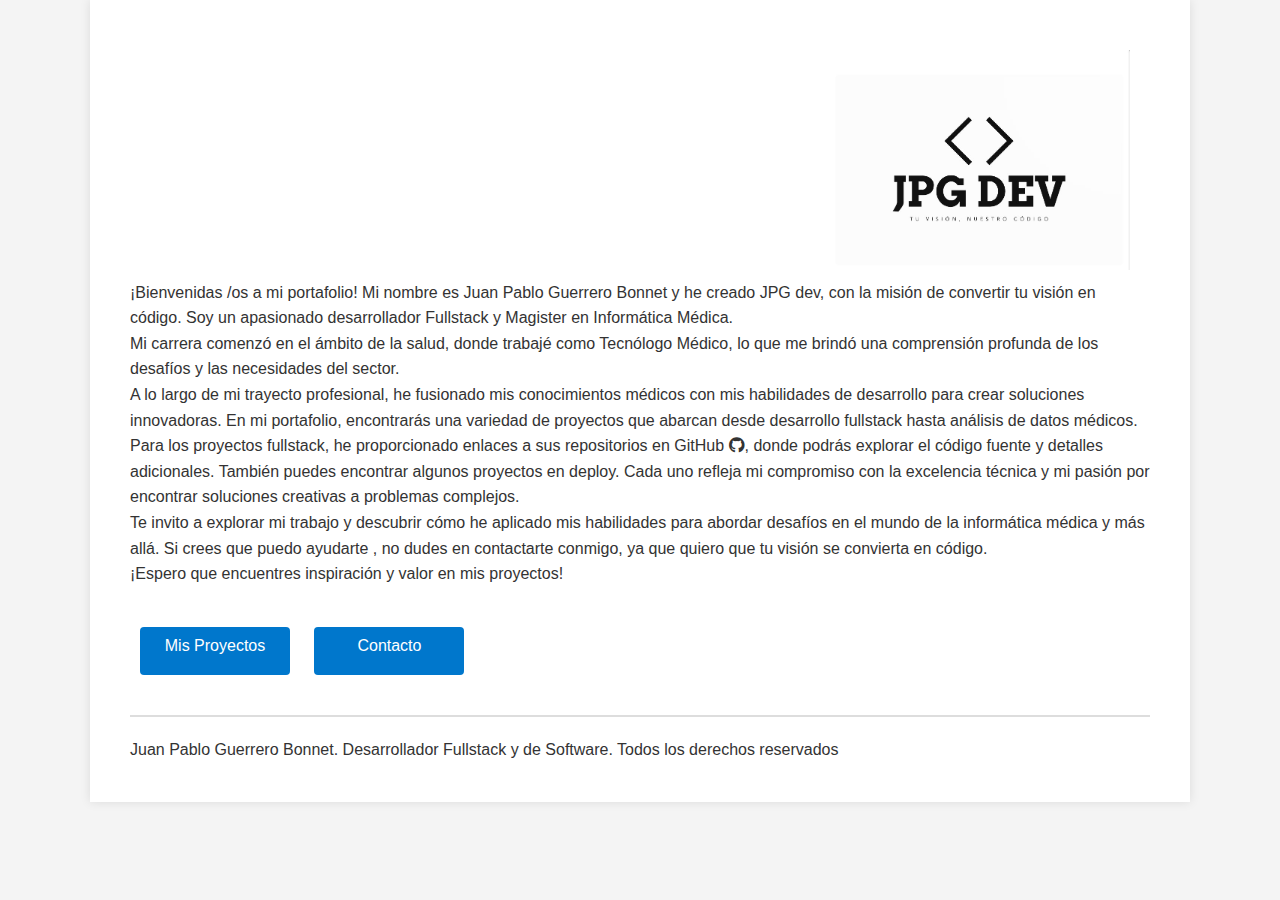
<file: index.html>
<!DOCTYPE html>
<html lang="es">

<head>
    <meta charset="UTF-8">
    <meta name="viewport" content="width=device-width, initial-scale=1.0">
    <link rel="stylesheet" href="/assets/css/style.css">
    <link rel="stylesheet" href="https://cdnjs.cloudflare.com/ajax/libs/font-awesome/5.15.1/css/all.min.css">
    <title>Portafolio JPGB</title>
</head>

<body>
    <div class="container">
        <header>
            <img src=" ./img/logo_dev_2.jpg" alt="">
        </header>
        <main>
            <p>¡Bienvenidas /os a mi portafolio! Mi nombre es Juan Pablo Guerrero Bonnet y he creado JPG dev, con la misión de convertir tu visión en código. Soy un
                apasionado desarrollador Fullstack y Magister en Informática Médica.
            <p>
                Mi carrera comenzó en el ámbito de la salud, donde trabajé como Tecnólogo Médico, lo que me brindó una
                comprensión profunda de los desafíos y las
                necesidades del sector.</p>
            <p>
                A lo largo de mi trayecto profesional, he fusionado mis conocimientos médicos con mis habilidades de
                desarrollo para crear soluciones innovadoras. En mi portafolio, encontrarás una variedad  de proyectos
                que abarcan desde desarrollo fullstack hasta análisis de datos médicos.</p>
            <p>Para los proyectos fullstack, he proporcionado enlaces a sus repositorios en GitHub <i class="fab fa-github"></i>, donde podrás explorar el
            código fuente y detalles adicionales. También puedes encontrar algunos proyectos en deploy. Cada uno refleja mi compromiso con la excelencia técnica y mi pasión por encontrar soluciones
            creativas a problemas complejos. </p>
            <p>   
            Te invito a explorar mi trabajo y descubrir cómo he aplicado mis habilidades para abordar desafíos en el
            mundo de la informática médica y más allá. Si crees que puedo ayudarte , no dudes en contactarte conmigo, ya que quiero que tu visión se convierta en código.</p>
            <p>¡Espero que encuentres inspiración y valor en mis proyectos!</p>

        </main>

        
        <nav>
            <button class="btn-link">
                <a href="proyectos.html">Mis Proyectos</a>
            </button>
            <button class="btn-link">
                <a href="contacto.html">Contacto</a>
            </button>
        </nav>
        
        <footer>
            <p>Juan Pablo Guerrero Bonnet. Desarrollador Fullstack y de Software. Todos los derechos reservados</p>
        </footer>

    </div>

</body>

</html>
</file>
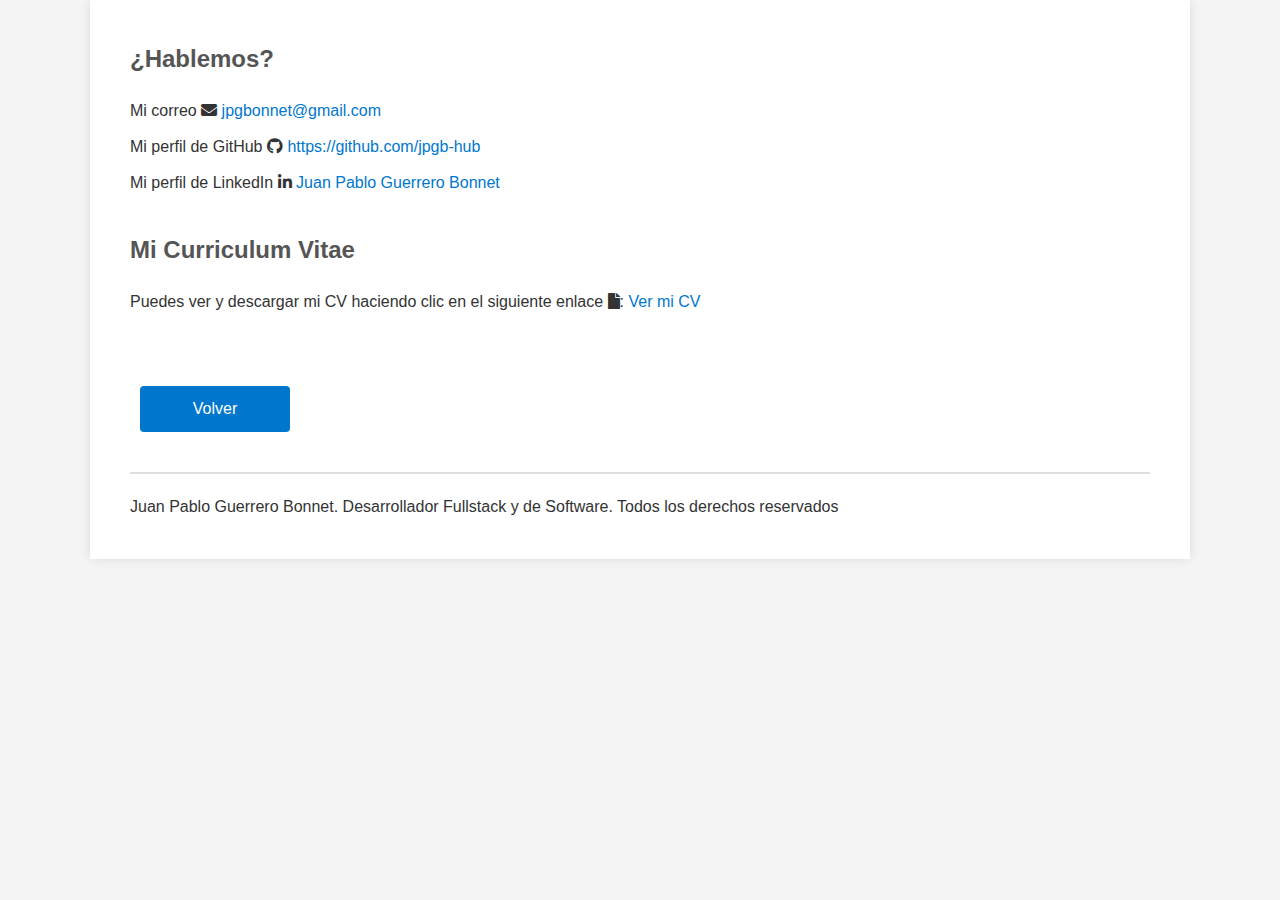
<file: contacto.html>
<!DOCTYPE html>
<html lang="es">

<head>
    <meta charset="UTF-8">
    <meta name="viewport" content="width=device-width, initial-scale=1.0">
    <link rel="stylesheet" href="https://cdnjs.cloudflare.com/ajax/libs/font-awesome/5.15.1/css/all.min.css">
    <link rel="stylesheet" href="/assets/css/style.css">
    <title>Contacto</title>
</head>

<body>
    
    <div class="container">
        
        <h2>¿Hablemos?</h2>
        <p></p>
        Mi correo <i class="fas fa-envelope"></i> <a href="mailto:jpgbonnet@gmail.com">jpgbonnet@gmail.com</a>
        <p></p>
        Mi perfil de GitHub <i class="fab fa-github"></i> <a
            href="https://github.com/jpgb-hub">https://github.com/jpgb-hub</a>
        <p></p>
        Mi perfil de LinkedIn <i class="fab fa-linkedin-in"></i> <a href="https://www.linkedin.com/in/juan-pablo-guerrero-bonnet-1a986753/">Juan Pablo Guerrero Bonnet</a>
        <br>
        <br>
        <h2>Mi Curriculum Vitae</h2>
        <p>
            Puedes ver y descargar mi CV haciendo clic en el siguiente enlace <i class="fas fa-file"></i>:
            <a href="https://flowcv.com/resume/akbmawit92" target="_blank"> Ver mi CV</a>
        </p>
        
        <br>
        <br>
        <a href="index.html" class="btn-link">Volver</a>

        <footer>
            <p>Juan Pablo Guerrero Bonnet. Desarrollador Fullstack y de Software. Todos los derechos reservados</p>
        </footer>

    </div>
</body>

</html>
</file>
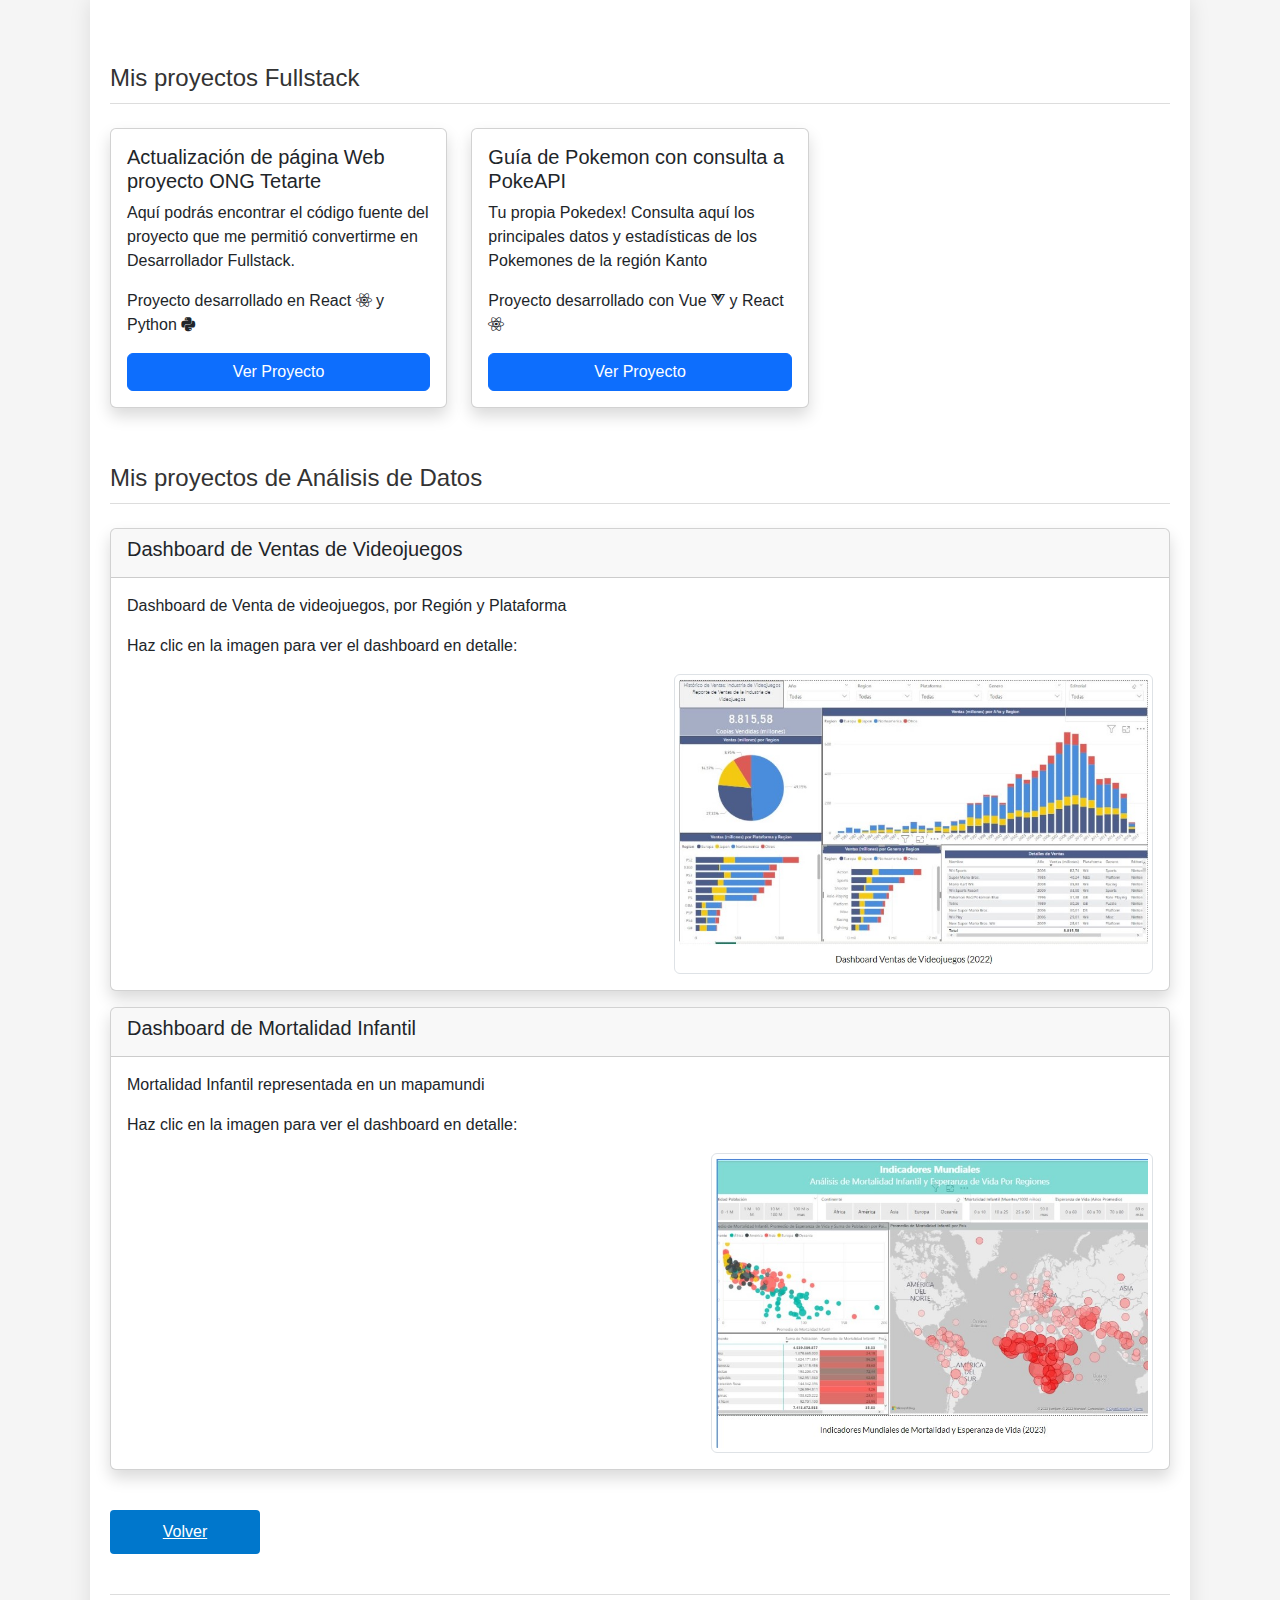
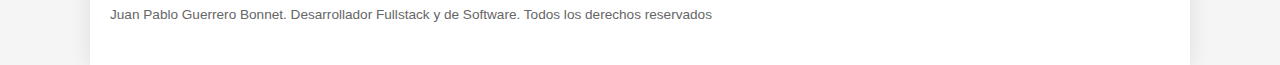
<file: proyectos.html>
<!DOCTYPE html>
<html lang="es">

<head>
    <meta charset="UTF-8">
    <meta name="viewport" content="width=device-width, initial-scale=1.0">
    <!-- Bootstrap CSS -->
    <link href="https://cdn.jsdelivr.net/npm/bootstrap@5.1.3/dist/css/bootstrap.min.css" rel="stylesheet">
    <link rel="stylesheet" href="https://cdnjs.cloudflare.com/ajax/libs/font-awesome/5.15.1/css/all.min.css">
    <link rel="stylesheet" href="/assets/css/proyectos.css">
    <title>Proyectos</title>
</head>

<body>
    <div class="container py-4">
        <h2 class="mb-4">Mis proyectos Fullstack</h2>
        <div class="row">
            <!-- Tarjeta de Proyecto Fullstack 1 -->
            <div class="col-12 col-md-6 col-lg-4">
                <div class="card shadow mb-3">
                    <div class="card-body">
                        <h5 class="card-title">Actualización de página Web proyecto ONG Tetarte</h5>
                        <p class="card-text">Aquí podrás encontrar el código fuente del proyecto que me permitió
                            convertirme en Desarrollador Fullstack.</p>
                        <p>Proyecto desarrollado en React <i class="fab fa-react"></i> y Python <i
                                class="fab fa-python"></i></p>
                        <a href="https://github.com/jpgb-hub/proyecto_final" target="_blank" class="btn btn-primary">Ver
                            Proyecto</a>
                    </div>
                </div>
            </div>

            <!-- Tarjeta de Proyecto Fullstack 2 -->
            <div class="col-12 col-md-6 col-lg-4">
                <div class="card shadow mb-3">
                    <div class="card-body">
                        <h5 class="card-title">Guía de Pokemon con consulta a PokeAPI</h5>
                        <p class="card-text">Tu propia Pokedex! Consulta aquí los principales datos y estadísticas de
                            los Pokemones de la región Kanto</p>
                        <p>Proyecto desarrollado con Vue <i class="fab fa-vuejs"></i> y React <i
                                class="fab fa-react"></i></p>
                        <a href="https://pokedex-virid-three-44.vercel.app/" target="_blank" class="btn btn-primary">Ver
                            Proyecto</a>
                    </div>
                </div>
            </div>
            <!-- Añade más tarjetas según sea necesario, siguiendo el mismo patrón -->
        </div>


        <h2 class="mb-4">Mis proyectos de Análisis de Datos</h2>

        <!-- Tarjeta de Dashboard de Ventas de Videojuegos -->
        <div class="card shadow mb-3">
            <div class="card-header">
                <h5 class="card-title">Dashboard de Ventas de Videojuegos</h5>
            </div>
            <div class="card-body">
                <p class="card-text">Dashboard de Venta de videojuegos, por Región y Plataforma</p>
                <p class="card-text">Haz clic en la imagen para ver el dashboard en detalle:</p>
                <div class="text-end"> <!-- Utiliza la clase "text-end" para alinear el contenido a la derecha -->
                    <a href="#" data-bs-toggle="modal" data-bs-target="#modalDashboard1">
                        <img src="./img/dashboard_1.jpg" alt="Dashboard de Ventas de Videojuegos"
                            class="img-fluid img-thumbnail" style="max-width: 100%; height: auto; max-height: 300px">
                    </a>
                </div>
            </div>
        </div>

        <!-- Modal para Dashboard de Ventas de Videojuegos -->
        <div class="modal fade" id="modalDashboard1" tabindex="-1" aria-labelledby="modalDashboard1Label"
            aria-hidden="true">
            <div class="modal-dialog modal-lg">
                <div class="modal-content">
                    <div class="modal-header">
                        <h5 class="modal-title" id="modalDashboard1Label">Dashboard de Ventas de Videojuegos</h5>
                        <button type="button" class="btn-close" data-bs-dismiss="modal" aria-label="Close"></button>
                    </div>
                    <div class="modal-body">
                        <img src="./img/dashboard_1.jpg" alt="" class="img-fluid">
                    </div>
                </div>
            </div>
        </div>

        <!-- Tarjeta de Dashboard de Mortalidad Infantil -->
        <div class="card shadow mb-3">
            <div class="card-header">
                <h5 class="card-title">Dashboard de Mortalidad Infantil</h5>
            </div>
            <div class="card-body">
                <p class="card-text">Mortalidad Infantil representada en un mapamundi</p>
                <p class="card-text">Haz clic en la imagen para ver el dashboard en detalle:</p>
                <div class="text-end"> <!-- Utiliza la clase "text-end" para alinear el contenido a la derecha -->
                    <a href="#" data-bs-toggle="modal" data-bs-target="#modalDashboard2">
                        <img src="./img/dashboard_2.jpg" alt="Dashboard de Mortalidad Infantil"
                            class="img-fluid img-thumbnail" style="max-width: 100%; height: auto; max-height: 300px;">
                    </a>
                </div>
            </div>
        </div>

        <!-- Modal para Dashboard de Mortalidad Infantil -->
        <div class="modal fade" id="modalDashboard2" tabindex="-1" aria-labelledby="modalDashboard2Label"
            aria-hidden="true">
            <div class="modal-dialog modal-lg">
                <div class="modal-content">
                    <div class="modal-header">
                        <h5 class="modal-title" id="modalDashboard2Label">Dashboard de Mortalidad Infantil</h5>
                        <button type="button" class="btn-close" data-bs-dismiss="modal" aria-label="Close"></button>
                    </div>
                    <div class="modal-body">
                        <img src="./img/dashboard_2.jpg" alt="" class="img-fluid">
                    </div>
                </div>
            </div>
        </div>

        <a href="index.html" class="btn btn-link mt-4">Volver</a>
        <footer>
            <p>Juan Pablo Guerrero Bonnet. Desarrollador Fullstack y de Software. Todos los derechos reservados</p>
        </footer>
    </div>
    <!-- Bootstrap Bundle with Popper -->
    <script src="https://cdn.jsdelivr.net/npm/bootstrap@5.1.3/dist/js/bootstrap.bundle.min.js"></script>
   
   
    

</body>
</html>
</file>
<file: assets/css/style.css>
/* style.css */

/* Restablecer ciertos estilos por defecto del navegador */
* {
    margin: 0;
    padding: 0;
    box-sizing: border-box;
}

body {
    font-family: 'Arial', sans-serif;
    background-color: #f4f4f4;
    color: #333;
    line-height: 1.6;
}

.container {
    max-width: 1100px;
    margin: 0 auto;
    background-color: #fff;
    padding: 40px;
    box-shadow: 0 0 10px rgba(0, 0, 0, 0.1);
}

nav {
    margin-bottom: 20px;
}

header {
    display: flex;          /* Convierte el header en un contenedor flex */
    justify-content: flex-end;  /* Alinea el contenido al extremo derecho */
    align-items: center;        /* Alinea el contenido verticalmente al centro */
}


header img {
    max-width: 300px;   /* Establece el ancho máximo de la imagen */
    height: auto;       /* Mantiene la relación de aspecto */
    margin: 10px 20px;  /* Establece el margen alrededor de la imagen */
}


main {
    margin-bottom: 30px;
}

h2 {
    font-size: 1.5em;
    margin-bottom: 20px;
    color: #555;
}

a {
    display: inline-block;
    margin-bottom: 10px;
    color: #0077cc;
    text-decoration: none;
    transition: color 0.3s;
}

a:hover {
    color: #0055a5;
}

img {
    max-width: 100%;
    display: block;
    margin: 10px 0;
}

footer {
    border-top: 2px solid #ddd;
    margin-top: 30px;
    padding-top: 20px;
}

.btn {
    display: inline-block;
    padding: 10px 20px;
    background-color: #0077cc;
    color: #fff;
    text-decoration: none;
    border-radius: 4px;
    border: none;
    cursor: pointer;
    transition: background-color 0.3s ease;
}

.btn:hover {
    background-color: #0055a5;
}

.btn-link {
    font-family: 'Arial', sans-serif; /* Define una familia de fuentes */
    font-size: 16px; /* Define un tamaño de fuente */
    background-color: #0077cc;
    color: #fff;
    padding: 10px 20px;
    border: none;
    border-radius: 4px;
    cursor: pointer;
    margin: 10px;
    transition: background-color 0.3s;
    text-align: center; /* Alinea el texto al centro */
    display: inline-block; /* Permite definir dimensiones al botón */
    width: 150px; /* Asegura que todos los botones tengan el mismo ancho */
}

.btn-link:hover {
    background-color: #0055a5;
}

.btn-link a {
    color: #fff;
    text-decoration: none;
    display: block; /* Hace que el enlace cubra todo el espacio del botón */
}


.btn-link:hover {
    background-color: #0055a5;  /* Color de fondo del botón al pasar el cursor sobre él */
}

.btn-link a {
    color: #fff;                /* Color del enlace */
    text-decoration: none;     /* Elimina el subrayado del enlace */
}

.btn-link a:hover {
    color: #ddd;                /* Cambia el color del enlace al pasar el cursor sobre él */
}
</file>
<file: assets/css/proyectos.css>
/* Reset básico para algunos navegadores */
* {
    margin: 0;
    padding: 0;
    box-sizing: border-box;
}

body {
    font-family: 'Arial', sans-serif;
    background-color: #f5f5f5;
    color: #333;
}

.container {
    max-width: 1100px;
    margin: 0 auto;
    padding: 20px;
    background-color: #ffffff;
    box-shadow: 0 0 20px rgba(0, 0, 0, 0.1);
}

h2 {
    font-size: 1.5em;
    margin-bottom: 20px;
    border-bottom: 1px solid #ddd;
    padding-bottom: 10px;
    margin-top: 40px;
}

a {
    color: #0077cc;
    text-decoration: none;
    transition: color 0.3s ease;
}

a:hover {
    color: #0055a5;
}

.btn-link {
    font-family: 'Arial', sans-serif;
    font-size: 16px;
    background-color: #0077cc;
    color: #fff;
    padding: 10px 20px;
    border: none;
    border-radius: 4px;
    cursor: pointer;
    transition: background-color 0.3s;
    text-align: center;
    display: inline-block;
    width: 150px;
}

.btn-link:hover,
.btn-primary:hover {
    background-color: #0055a5;
}

.btn-link a,
.btn-primary {
    color: #fff;
    text-decoration: none;
    display: block;
}

footer {
    margin-top: 40px;
    font-size: 0.85em;
    color: #666;
    border-top: 1px solid #ddd;
    padding-top: 10px;
}

/* Ajustes de responsividad */
.card {
    margin-bottom: 20px; /* Espacio entre las tarjetas para dispositivos móviles */
}

/* Estilos generales */
.img-dashboard {
    width: 100%; /* Esto hará que la imagen sea responsiva y se ajuste al ancho de su contenedor */
    height: auto; /* Mantiene la relación de aspecto */
    object-fit: cover; /* Asegúrate de que la imagen cubra el área sin distorsionarse */
}

/* Media query para pantallas pequeñas (menos de 768px de ancho) */
@media (max-width: 767px) {
    .img-dashboard {
        max-width: 100%; /* Ajusta el ancho máximo al 100% del contenedor */
        height: auto; /* Mantiene la relación de aspecto */
    }
}

/* Media query para pantallas medianas a grandes (más de 768px de ancho) */
@media (min-width: 768px) {
    .img-dashboard {
        max-height: 250px; /* Altura máxima para pantallas más grandes */
    }
}
</file>
